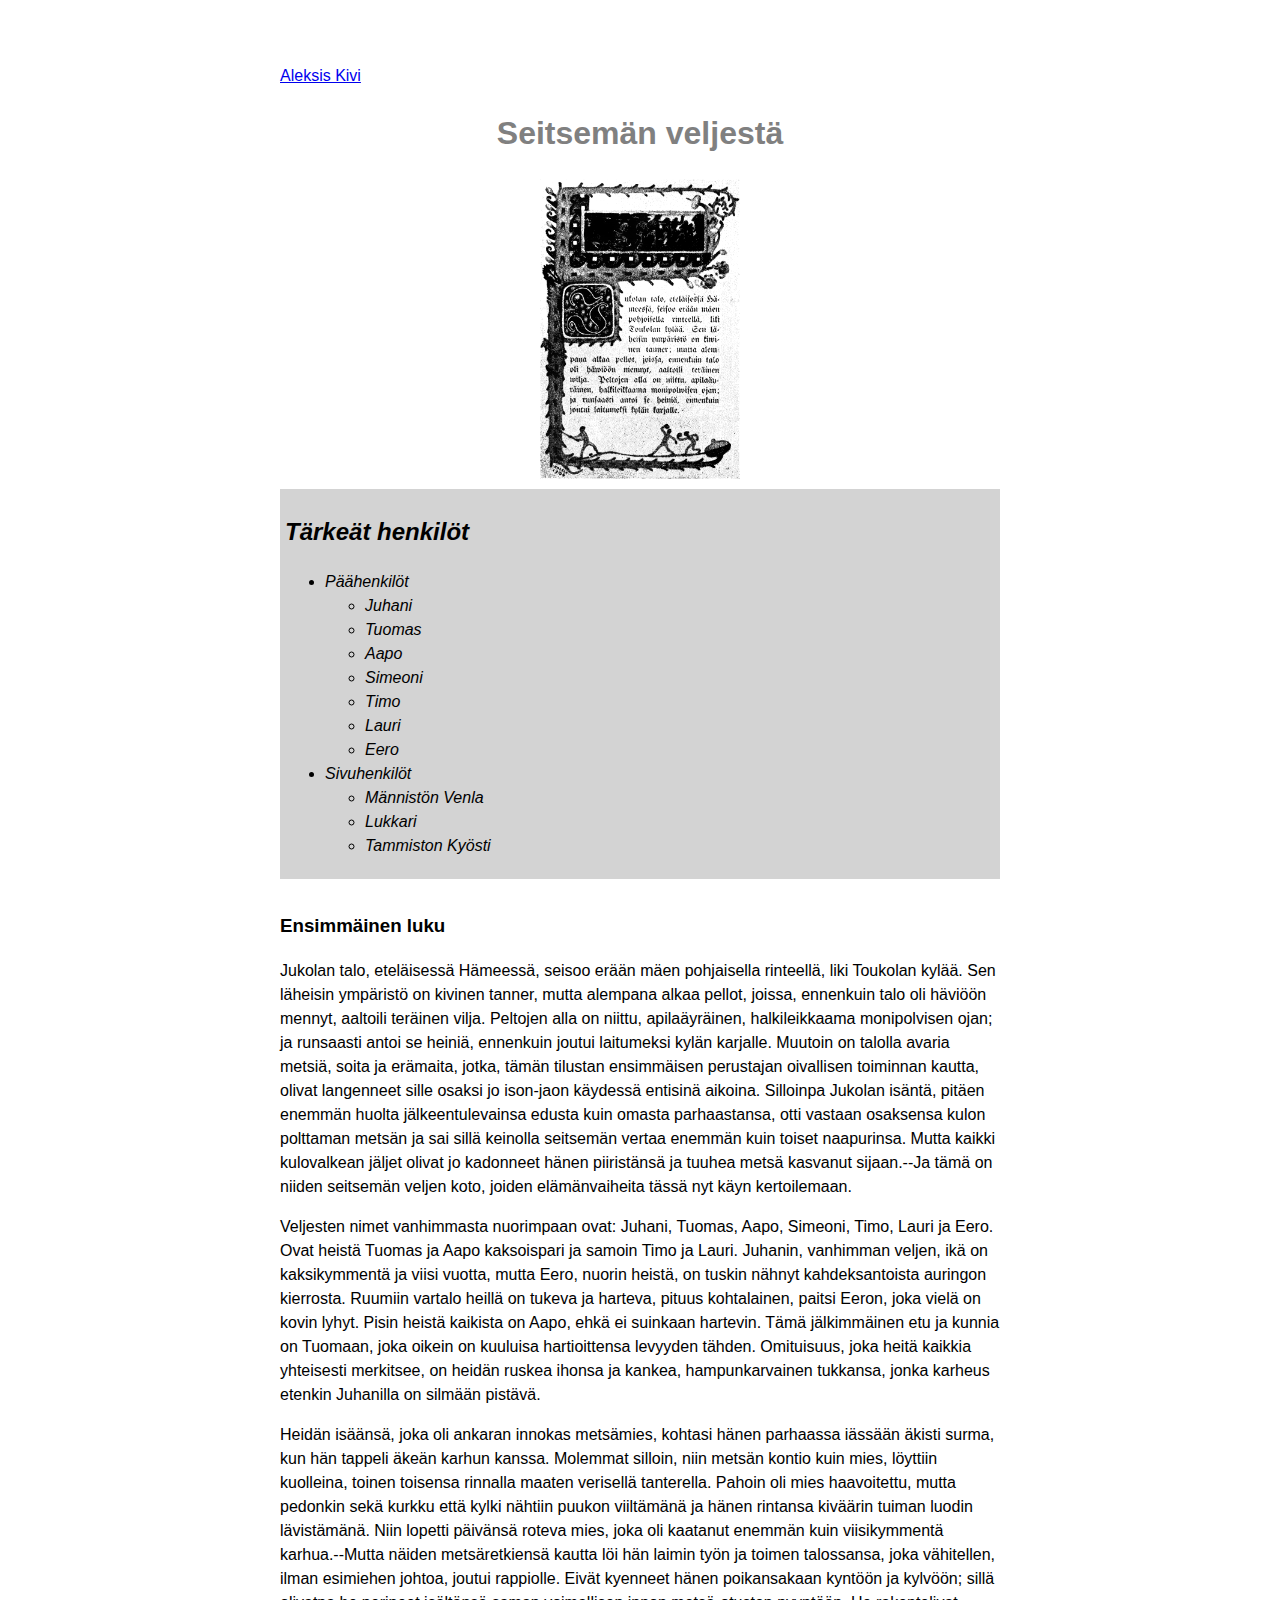
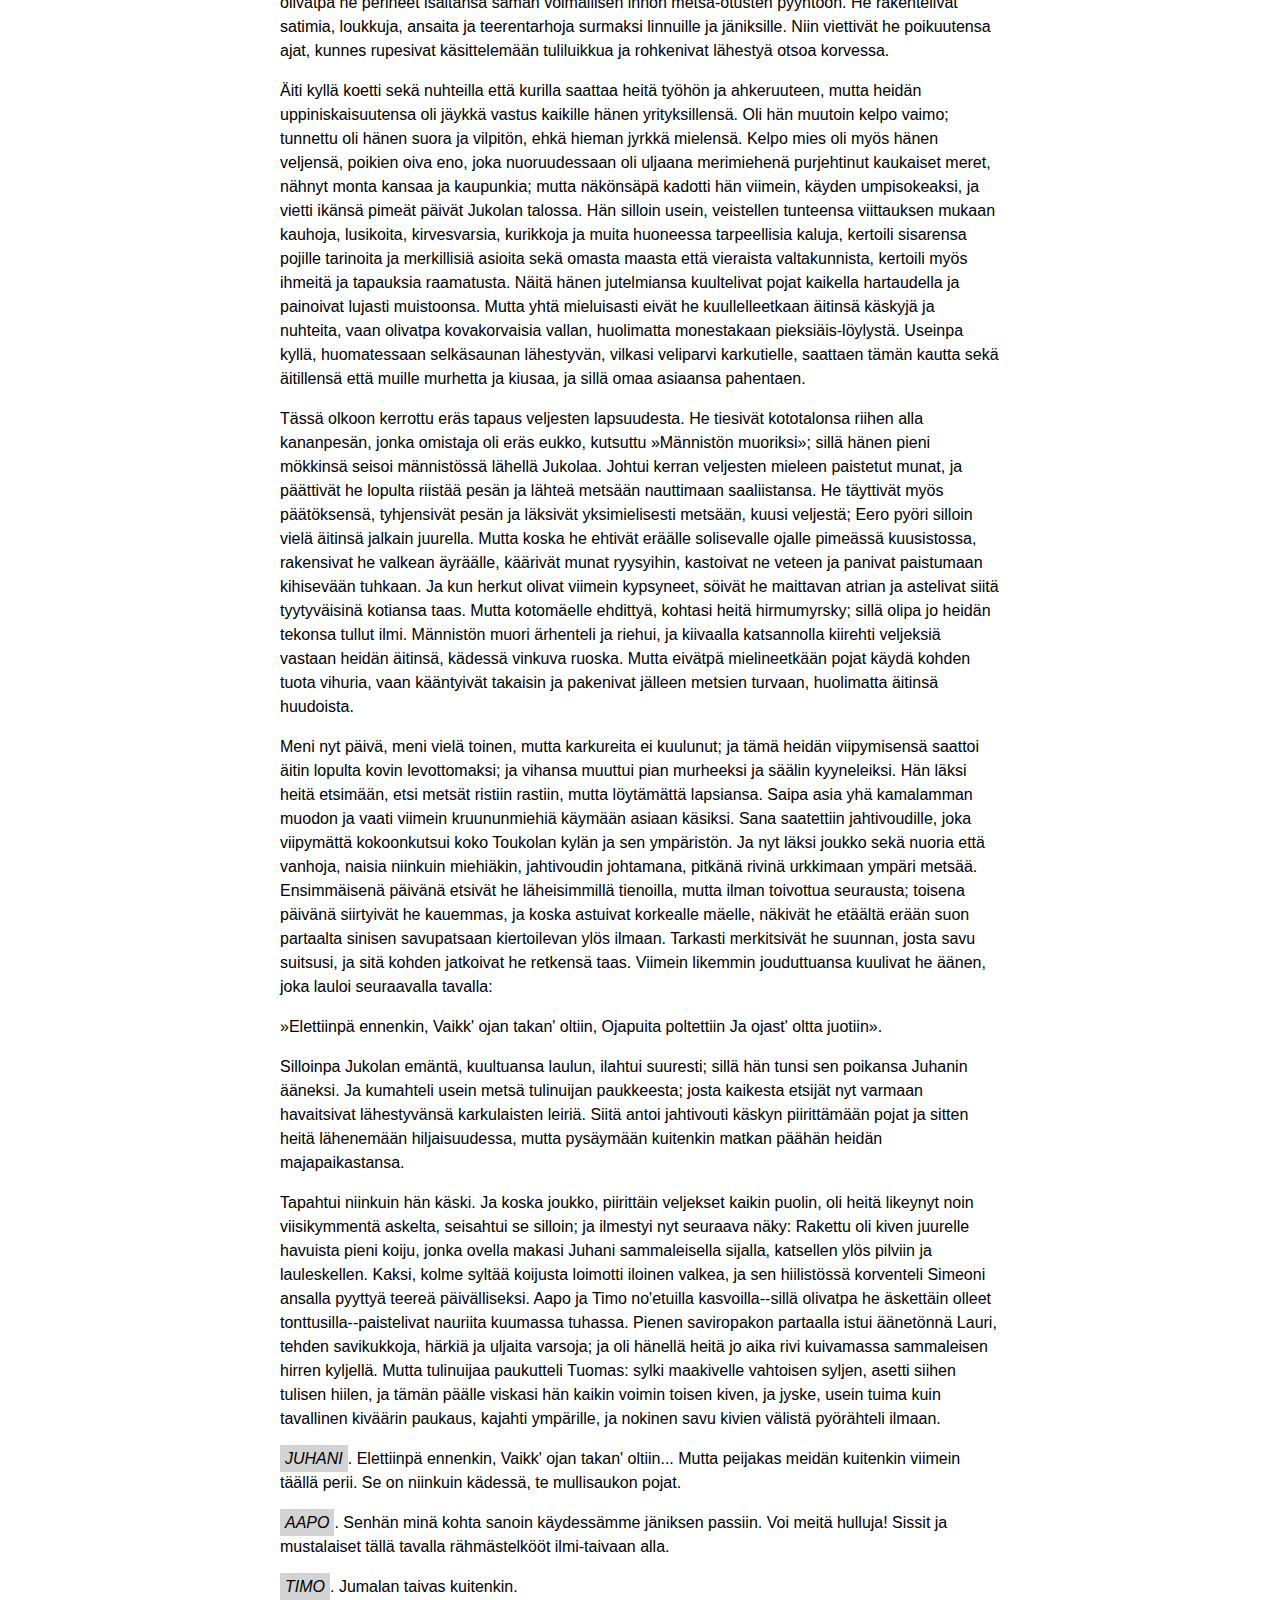
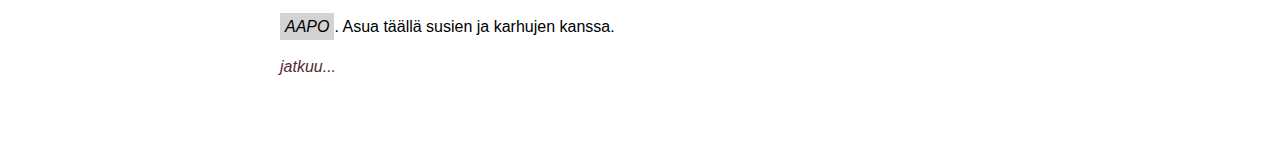
<file: index.html>
<!DOCTYPE html>
<html>

<head>
  <meta charset="utf-8">
  <title>Lapio website</title>
  <link rel="stylesheet" href="style.css">
</head>

<body>
  <!--Tee tehtävät tänne-->
  <a href="aleksiskivi.html">Aleksis Kivi</a>
  <h1>Seitsemän veljestä</h1>
  <!--Kuvassa Seitsemän veljestä -kirjan ensimmäinen sivu-->
  <div class="keskitetty">
    <img src="assets/seitseman-veljesta.png" alt="kirjan sivu" width="200" height="300" />
  </div>
  <div class="henkilo">
    <h2>Tärkeät henkilöt</h2>
    <ul>
      <li>Päähenkilöt</li>
      <ul>
        <li>Juhani</li>
        <li>Tuomas</li>
        <li>Aapo</li>
        <li>Simeoni</li>
        <li>Timo</li>
        <li>Lauri</li>
        <li>Eero</li>
      </ul>
      <li>Sivuhenkilöt</li>
      <ul>
        <li>Männistön Venla</li>
        <li>Lukkari</li>
        <li>Tammiston Kyösti</li>
      </ul>
    </ul>
  </div>
  <h3>Ensimmäinen luku</h3>

  <p>Jukolan talo, eteläisessä Hämeessä, seisoo erään mäen pohjaisella rinteellä, liki Toukolan kylää. Sen läheisin
    ympäristö on kivinen tanner, mutta alempana alkaa pellot, joissa, ennenkuin talo oli häviöön mennyt, aaltoili
    teräinen vilja. Peltojen alla on niittu, apilaäyräinen, halkileikkaama monipolvisen ojan; ja runsaasti antoi se
    heiniä, ennenkuin joutui laitumeksi kylän karjalle. Muutoin on talolla avaria metsiä, soita ja erämaita, jotka,
    tämän tilustan ensimmäisen perustajan oivallisen toiminnan kautta, olivat langenneet sille osaksi jo ison-jaon
    käydessä entisinä aikoina. Silloinpa Jukolan isäntä, pitäen enemmän huolta jälkeentulevainsa edusta kuin omasta
    parhaastansa, otti vastaan osaksensa kulon polttaman metsän ja sai sillä keinolla seitsemän vertaa enemmän kuin
    toiset naapurinsa. Mutta kaikki kulovalkean jäljet olivat jo kadonneet hänen piiristänsä ja tuuhea metsä kasvanut
    sijaan.--Ja tämä on niiden seitsemän veljen koto, joiden elämänvaiheita tässä nyt käyn kertoilemaan.</p>
  <p>Veljesten nimet vanhimmasta nuorimpaan ovat: Juhani, Tuomas, Aapo, Simeoni, Timo, Lauri ja Eero. Ovat heistä Tuomas
    ja Aapo kaksoispari ja samoin Timo ja Lauri. Juhanin, vanhimman veljen, ikä on kaksikymmentä ja viisi vuotta, mutta
    Eero, nuorin heistä, on tuskin nähnyt kahdeksantoista auringon kierrosta. Ruumiin vartalo heillä on tukeva ja
    harteva, pituus kohtalainen, paitsi Eeron, joka vielä on kovin lyhyt. Pisin heistä kaikista on Aapo, ehkä ei
    suinkaan hartevin. Tämä jälkimmäinen etu ja kunnia on Tuomaan, joka oikein on kuuluisa hartioittensa levyyden
    tähden. Omituisuus, joka heitä kaikkia yhteisesti merkitsee, on heidän ruskea ihonsa ja kankea, hampunkarvainen
    tukkansa, jonka karheus etenkin Juhanilla on silmään pistävä.</p>
  <p>Heidän isäänsä, joka oli ankaran innokas metsämies, kohtasi hänen parhaassa iässään äkisti surma, kun hän tappeli
    äkeän karhun kanssa. Molemmat silloin, niin metsän kontio kuin mies, löyttiin kuolleina, toinen toisensa rinnalla
    maaten verisellä tanterella. Pahoin oli mies haavoitettu, mutta pedonkin sekä kurkku että kylki nähtiin puukon
    viiltämänä ja hänen rintansa kiväärin tuiman luodin lävistämänä. Niin lopetti päivänsä roteva mies, joka oli
    kaatanut enemmän kuin viisikymmentä karhua.--Mutta näiden metsäretkiensä kautta löi hän laimin työn ja toimen
    talossansa, joka vähitellen, ilman esimiehen johtoa, joutui rappiolle. Eivät kyenneet hänen poikansakaan kyntöön ja
    kylvöön; sillä olivatpa he perineet isältänsä saman voimallisen innon metsä-otusten pyyntöön. He rakentelivat
    satimia, loukkuja, ansaita ja teerentarhoja surmaksi linnuille ja jäniksille. Niin viettivät he poikuutensa ajat,
    kunnes rupesivat käsittelemään tuliluikkua ja rohkenivat lähestyä otsoa korvessa.</p>
  <p>Äiti kyllä koetti sekä nuhteilla että kurilla saattaa heitä työhön ja ahkeruuteen, mutta heidän uppiniskaisuutensa
    oli jäykkä vastus kaikille hänen yrityksillensä. Oli hän muutoin kelpo vaimo; tunnettu oli hänen suora ja vilpitön,
    ehkä hieman jyrkkä mielensä. Kelpo mies oli myös hänen veljensä, poikien oiva eno, joka nuoruudessaan oli uljaana
    merimiehenä purjehtinut kaukaiset meret, nähnyt monta kansaa ja kaupunkia; mutta näkönsäpä kadotti hän viimein,
    käyden umpisokeaksi, ja vietti ikänsä pimeät päivät Jukolan talossa. Hän silloin usein, veistellen tunteensa
    viittauksen mukaan kauhoja, lusikoita, kirvesvarsia, kurikkoja ja muita huoneessa tarpeellisia kaluja, kertoili
    sisarensa pojille tarinoita ja merkillisiä asioita sekä omasta maasta että vieraista valtakunnista, kertoili myös
    ihmeitä ja tapauksia raamatusta. Näitä hänen jutelmiansa kuultelivat pojat kaikella hartaudella ja painoivat lujasti
    muistoonsa. Mutta yhtä mieluisasti eivät he kuullelleetkaan äitinsä käskyjä ja nuhteita, vaan olivatpa kovakorvaisia
    vallan, huolimatta monestakaan pieksiäis-löylystä. Useinpa kyllä, huomatessaan selkäsaunan lähestyvän, vilkasi
    veliparvi karkutielle, saattaen tämän kautta sekä äitillensä että muille murhetta ja kiusaa, ja sillä omaa asiaansa
    pahentaen.</p>
  <p>Tässä olkoon kerrottu eräs tapaus veljesten lapsuudesta. He tiesivät kototalonsa riihen alla kananpesän, jonka
    omistaja oli eräs eukko, kutsuttu »Männistön muoriksi»; sillä hänen pieni mökkinsä seisoi männistössä lähellä
    Jukolaa. Johtui kerran veljesten mieleen paistetut munat, ja päättivät he lopulta riistää pesän ja lähteä metsään
    nauttimaan saaliistansa. He täyttivät myös päätöksensä, tyhjensivät pesän ja läksivät yksimielisesti metsään, kuusi
    veljestä; Eero pyöri silloin vielä äitinsä jalkain juurella. Mutta koska he ehtivät eräälle solisevalle ojalle
    pimeässä kuusistossa, rakensivat he valkean äyräälle, käärivät munat ryysyihin, kastoivat ne veteen ja panivat
    paistumaan kihisevään tuhkaan. Ja kun herkut olivat viimein kypsyneet, söivät he maittavan atrian ja astelivat siitä
    tyytyväisinä kotiansa taas. Mutta kotomäelle ehdittyä, kohtasi heitä hirmumyrsky; sillä olipa jo heidän tekonsa
    tullut ilmi. Männistön muori ärhenteli ja riehui, ja kiivaalla katsannolla kiirehti veljeksiä vastaan heidän
    äitinsä, kädessä vinkuva ruoska. Mutta eivätpä mielineetkään pojat käydä kohden tuota vihuria, vaan kääntyivät
    takaisin ja pakenivat jälleen metsien turvaan, huolimatta äitinsä huudoista.</p>
  <p>Meni nyt päivä, meni vielä toinen, mutta karkureita ei kuulunut; ja tämä heidän viipymisensä saattoi äitin lopulta
    kovin levottomaksi; ja vihansa muuttui pian murheeksi ja säälin kyyneleiksi. Hän läksi heitä etsimään, etsi metsät
    ristiin rastiin, mutta löytämättä lapsiansa. Saipa asia yhä kamalamman muodon ja vaati viimein kruununmiehiä käymään
    asiaan käsiksi. Sana saatettiin jahtivoudille, joka viipymättä kokoonkutsui koko Toukolan kylän ja sen ympäristön.
    Ja nyt läksi joukko sekä nuoria että vanhoja, naisia niinkuin miehiäkin, jahtivoudin johtamana, pitkänä rivinä
    urkkimaan ympäri metsää. Ensimmäisenä päivänä etsivät he läheisimmillä tienoilla, mutta ilman toivottua seurausta;
    toisena päivänä siirtyivät he kauemmas, ja koska astuivat korkealle mäelle, näkivät he etäältä erään suon partaalta
    sinisen savupatsaan kiertoilevan ylös ilmaan. Tarkasti merkitsivät he suunnan, josta savu suitsusi, ja sitä kohden
    jatkoivat he retkensä taas. Viimein likemmin jouduttuansa kuulivat he äänen, joka lauloi seuraavalla tavalla:</p>
  <p> »Elettiinpä ennenkin, Vaikk' ojan takan' oltiin, Ojapuita poltettiin Ja ojast' oltta juotiin».</p>
  <p>Silloinpa Jukolan emäntä, kuultuansa laulun, ilahtui suuresti; sillä hän tunsi sen poikansa Juhanin ääneksi. Ja
    kumahteli usein metsä tulinuijan paukkeesta; josta kaikesta etsijät nyt varmaan havaitsivat lähestyvänsä
    karkulaisten leiriä. Siitä antoi jahtivouti käskyn piirittämään pojat ja sitten heitä lähenemään hiljaisuudessa,
    mutta pysäymään kuitenkin matkan päähän heidän majapaikastansa.</p>
  <p>Tapahtui niinkuin hän käski. Ja koska joukko, piirittäin veljekset kaikin puolin, oli heitä likeynyt noin
    viisikymmentä askelta, seisahtui se silloin; ja ilmestyi nyt seuraava näky: Rakettu oli kiven juurelle havuista
    pieni koiju, jonka ovella makasi Juhani sammaleisella sijalla, katsellen ylös pilviin ja lauleskellen. Kaksi, kolme
    syltää koijusta loimotti iloinen valkea, ja sen hiilistössä korventeli Simeoni ansalla pyyttyä teereä päivälliseksi.
    Aapo ja Timo no'etuilla kasvoilla--sillä olivatpa he äskettäin olleet tonttusilla--paistelivat nauriita kuumassa
    tuhassa. Pienen saviropakon partaalla istui äänetönnä Lauri, tehden savikukkoja, härkiä ja uljaita varsoja; ja oli
    hänellä heitä jo aika rivi kuivamassa sammaleisen hirren kyljellä. Mutta tulinuijaa paukutteli Tuomas: sylki
    maakivelle vahtoisen syljen, asetti siihen tulisen hiilen, ja tämän päälle viskasi hän kaikin voimin toisen kiven,
    ja jyske, usein tuima kuin tavallinen kiväärin paukaus, kajahti ympärille, ja nokinen savu kivien välistä pyörähteli
    ilmaan.</p>
  <p><span class="henkilo">JUHANI</span>. Elettiinpä ennenkin, Vaikk' ojan takan' oltiin... Mutta peijakas meidän
    kuitenkin viimein täällä perii. Se on niinkuin kädessä, te mullisaukon pojat.</p>
  <p><span class="henkilo">AAPO</span>. Senhän minä kohta sanoin käydessämme jäniksen passiin. Voi meitä hulluja! Sissit
    ja mustalaiset tällä tavalla rähmästelkööt ilmi-taivaan alla.</p>
  <p><span class="henkilo">TIMO</span>. Jumalan taivas kuitenkin.</p>
  <p><span class="henkilo">AAPO</span>. Asua täällä susien ja karhujen kanssa.</p>
  <em class="jatkuu">jatkuu...</em>

</body>

</html>
</file>
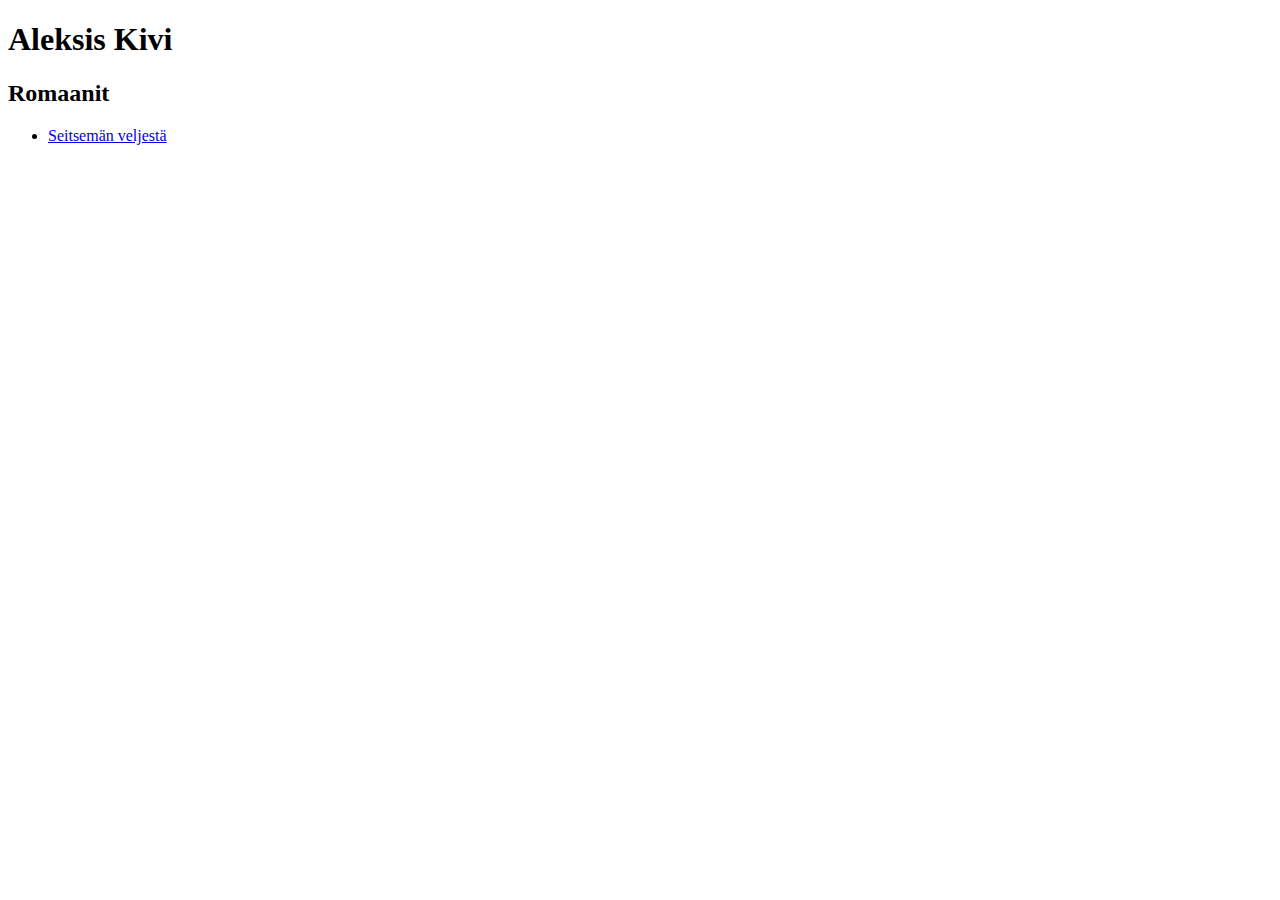
<file: aleksiskivi.html>
<!DOCTYPE html>
<html>

<head>
  <meta charset="utf-8">
  <title>Aleksis Kivi</title>
</head>

<body>
  <h1>Aleksis Kivi</h1>  
  <h2>Romaanit</h2>
  <ul>
    <li><a href="index.html">Seitsemän veljestä</a></li>
  </ul>
</body>

</html>
</file>
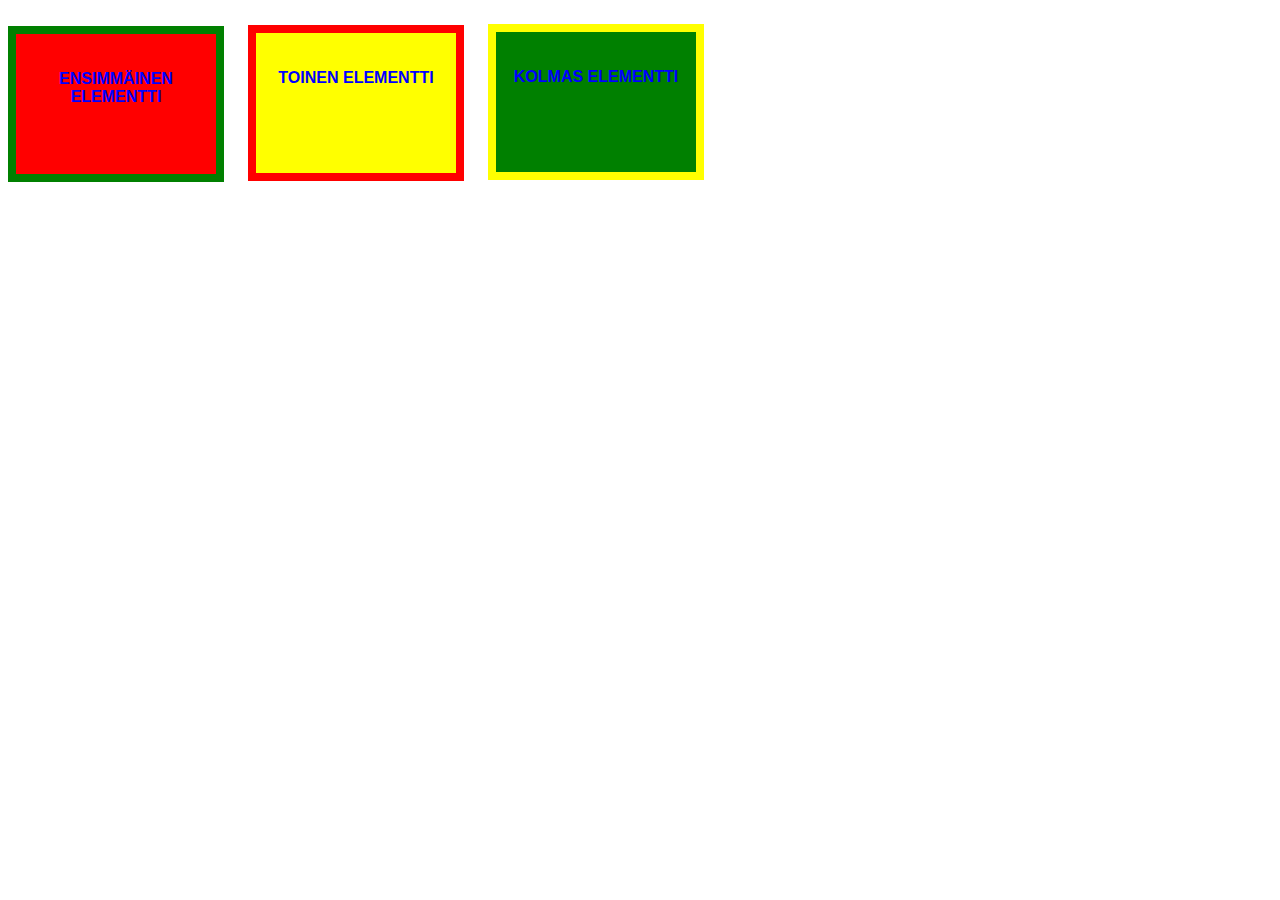
<file: position.html>
<!DOCTYPE html>
<html>

<head>
  <meta charset="utf-8">
  <title>Lapio website</title>
  <link rel="stylesheet" href="styles.css">
</head>

<body>  
  <p> </p>
  <div class="first-box-container">    
    <p>Ensimmäinen elementti</p>     
  </div>
  <div class="second-box-container">
    <p>Toinen elementti</p>
  </div>
  <div class="third-box-container">
    <p>Kolmas elementti</p>   
  </div>
</body>

</html>
</file>
<file: style.css>
body {
    color: black;
    font-family: Arial, Helvetica, sans-serif;
    line-height: 1.5;
    margin: 0 auto;
    max-width: 45em;
    padding: 4em 1em;    
}
.jatkuu {
    color: rgb(85, 41, 47);
    text-align: center
}
h1 {
    color: grey;
    text-align: center;
    al
}

.henkilo {
    font-style: italic;
    background-color: lightgray;
    padding: 5px;
}
h3 {
    padding: 15px 0 0 0;
}
img {
    display: block;
    margin-left: auto;
    margin-right: auto;
    margin-bottom: 10px;
}
</file>
<file: styles.css>
.first-box-container {
    width: 200px;
    height: 100px;
    background-color: red;
    position: relative;
    text-align: center;
    top: 10px;
    padding: 20px 0;
    border: 8px solid green;
    
}
.second-box-container {
    width: 200px;
    height: 100px;
    background-color: yellow;
    position: relative;
    text-align: center;
    left: 240px;
    top: -147px;
    padding: 20px 0;
    border: 8px solid red;
       
}
.third-box-container {
    width: 200px;
    height: 100px;
    background-color: green;
    position: relative;
    left: 480px;
    top: -304px;
    text-align: center;
    padding: 20px 0;
    border: 8px solid yellow;
        
}
.tilanvaraajaboxi {
    position: relative;
    height: 120px;

}
p {
    font-weight: bold;
    font-family: Arial, Helvetica, sans-serif;
    text-transform: uppercase;
    color: blue;
    
    
}
</file>
